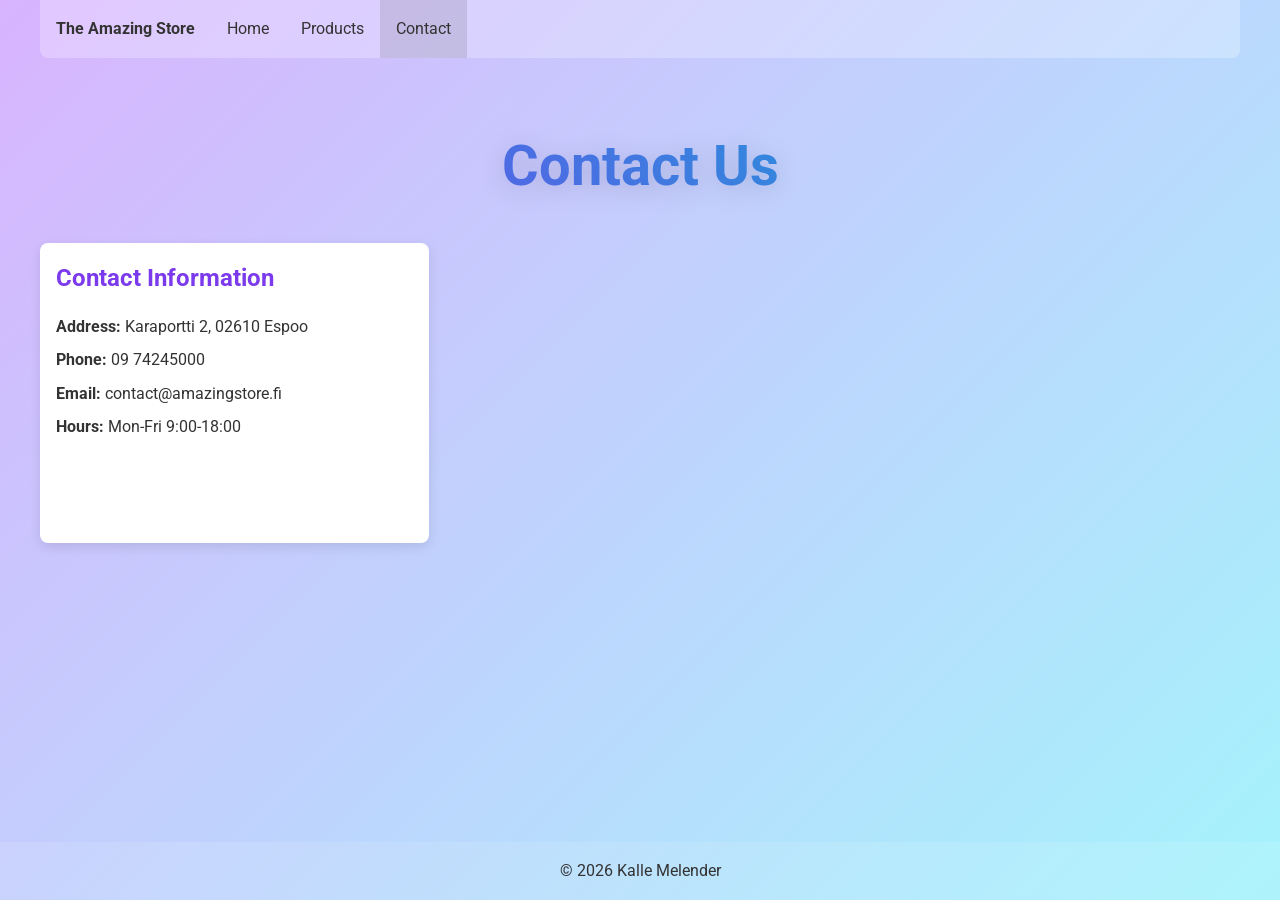
<file: contact/index.html>
<!DOCTYPE html>
<html lang="en">
<head>
  <meta charset="UTF-8">
  <title>Contact | Amazing Store</title>
  <link rel="preconnect" href="https://fonts.googleapis.com">
  <link rel="preconnect" href="https://fonts.gstatic.com" crossorigin>
  <link href="https://fonts.googleapis.com/css2?family=Roboto:wght@400;700&display=swap" rel="stylesheet">
  <link rel="preload" href="../style.css" as="style" onload="this.onload=null;this.rel='stylesheet'">
  <noscript><link rel="stylesheet" href="../style.css"></noscript>
</head>
<body>
<div id="container" class="container">
  <header id="main-nav-wrapper">
    <div id="logo"><span>The Amazing Store</span></div>
    <button id="menu-toggle">☰</button>
    <nav id="main-nav">
      <ul>
        <li><a href="/~kalleme/">Home</a></li>
        <li><a href="/~kalleme/products">Products</a></li>
        <li class="active"><a href="/~kalleme/contact">Contact</a></li>
      </ul>
    </nav>
  </header>
  <main id="main-content">
    <div>
      <h1 class="text-center">Contact Us</h1>
      <div class="contact-grid">
        <div class="contact-info">
          <h2>Contact Information</h2>
          <p><strong>Address:</strong> Karaportti 2, 02610 Espoo</p>
          <p><strong>Phone:</strong> 09 74245000</p>
          <p><strong>Email:</strong> <a href="mailto:contact@amazingstore.fi">contact@amazingstore.fi</a></p>
          <p><strong>Hours:</strong> Mon-Fri 9:00-18:00</p>
        </div>
        <div class="contact-map">
          <iframe src="https://www.google.com/maps/embed?pb=!1m18!1m12!1m3!1d1981.385635801887!2d24.755938977171514!3d60.223995875059906!2m3!1f0!2f0!3f0!3m2!1i1024!2i768!4f13.1!3m3!1m2!1s0x468df797cfe43cbb%3A0xb99a2c26d4df39ff!2sMetropolia%20University%20of%20Applied%20Sciences%20-%20Karamalmi%20Campus!5e0!3m2!1sen!2sfi!4v1774372731267!5m2!1sen!2sfi" style="border:0;" allowfullscreen="" loading="lazy" referrerpolicy="no-referrer-when-downgrade"></iframe>
        </div>
      </div>
    </div>
  </main>
</div>
<footer>
  <p>&copy; 2026 Kalle Melender</p>
</footer>
<script>
const menuToggle = document.getElementById('menu-toggle');
const mainNav = document.getElementById('main-nav');

menuToggle?.addEventListener('click', () => {
    mainNav.classList.toggle('active');
});

mainNav?.querySelectorAll('a').forEach(link => {
    link.addEventListener('click', () => {
        mainNav.classList.remove('active');
    });
});
</script>
</body>
</html>
</file>
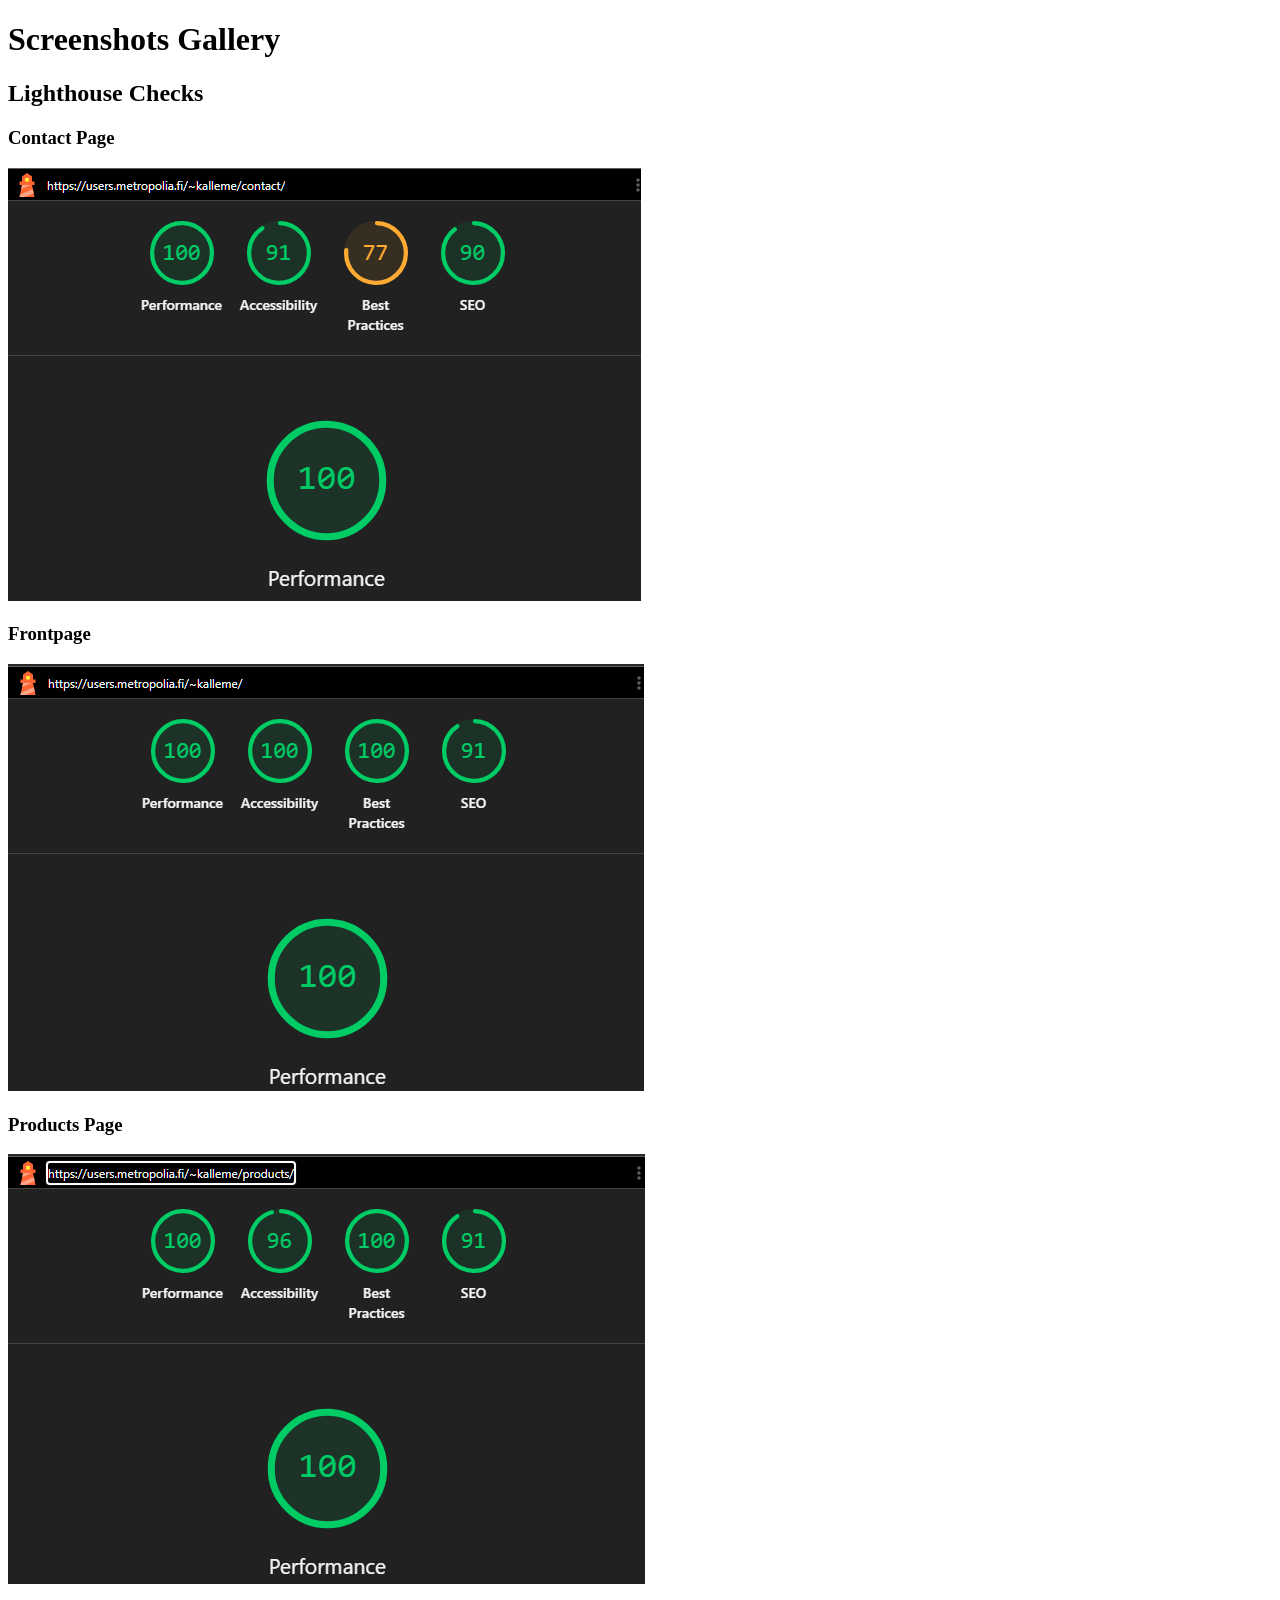
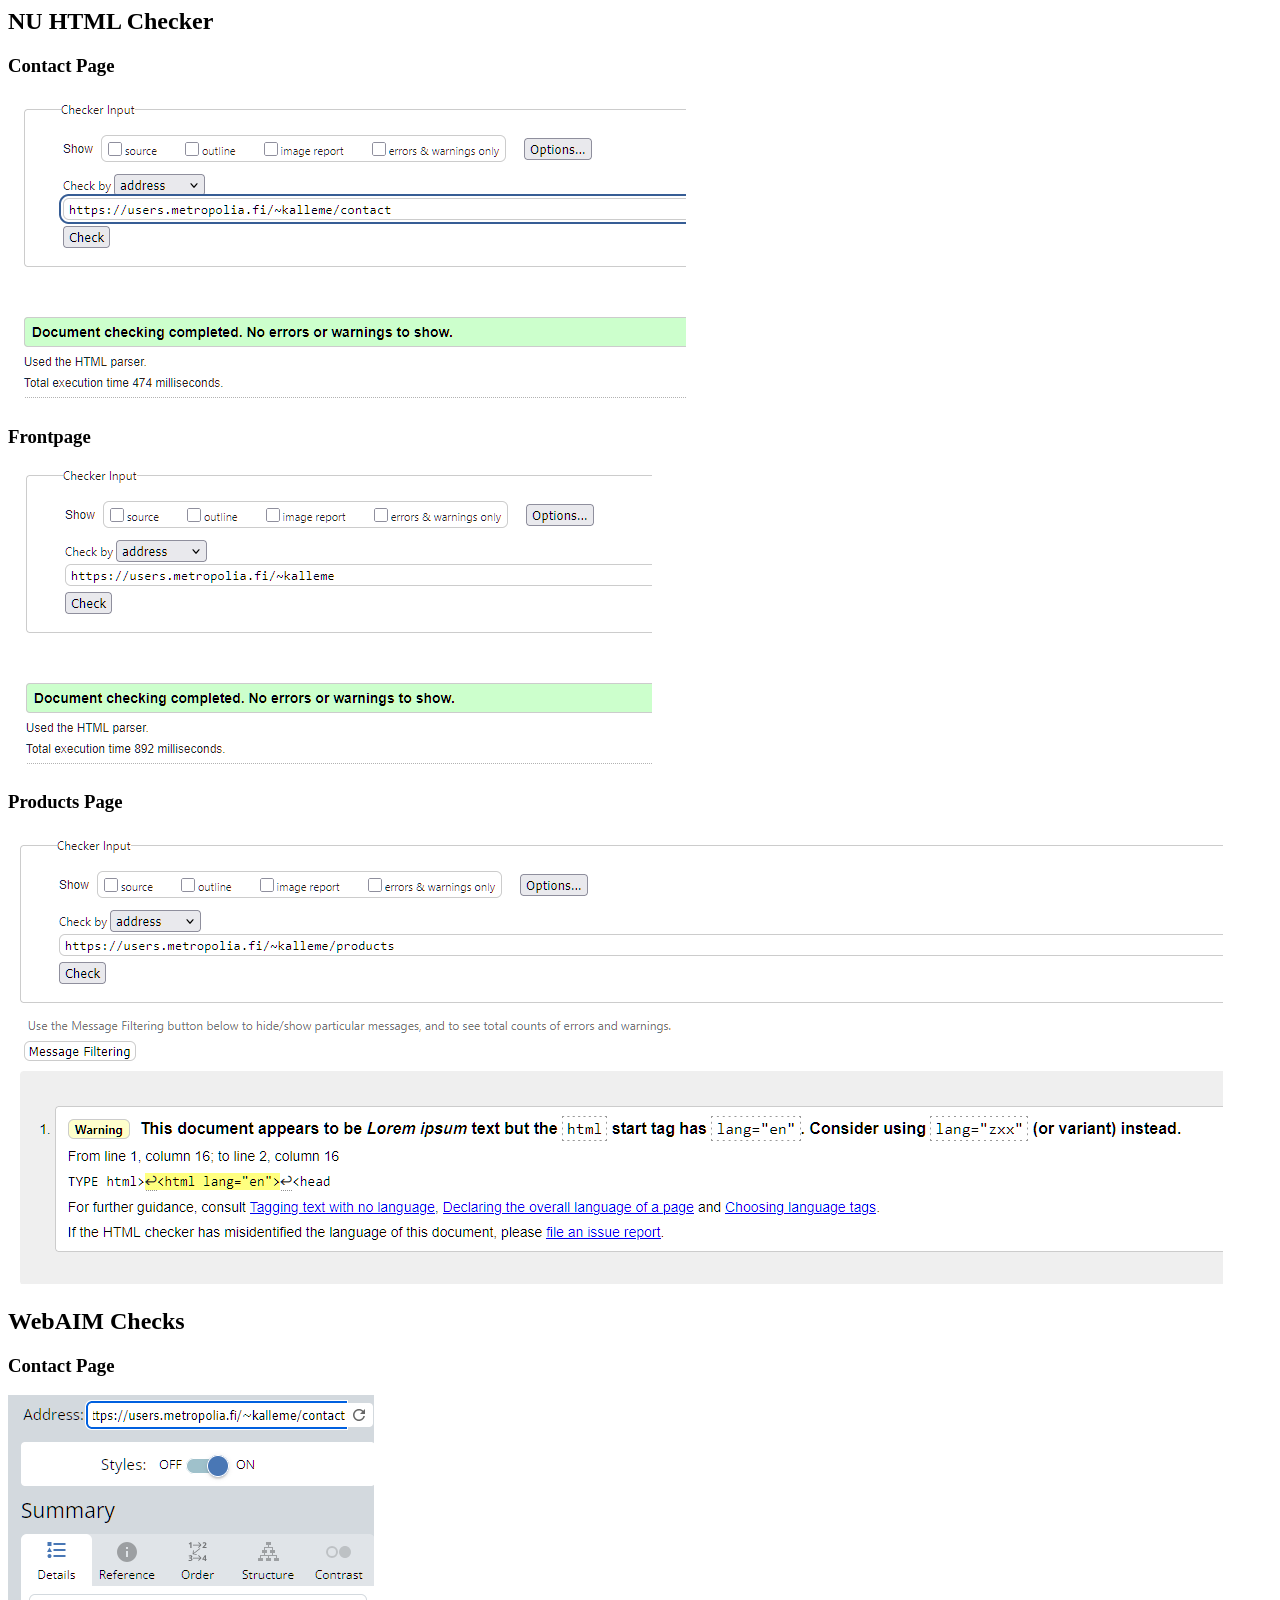
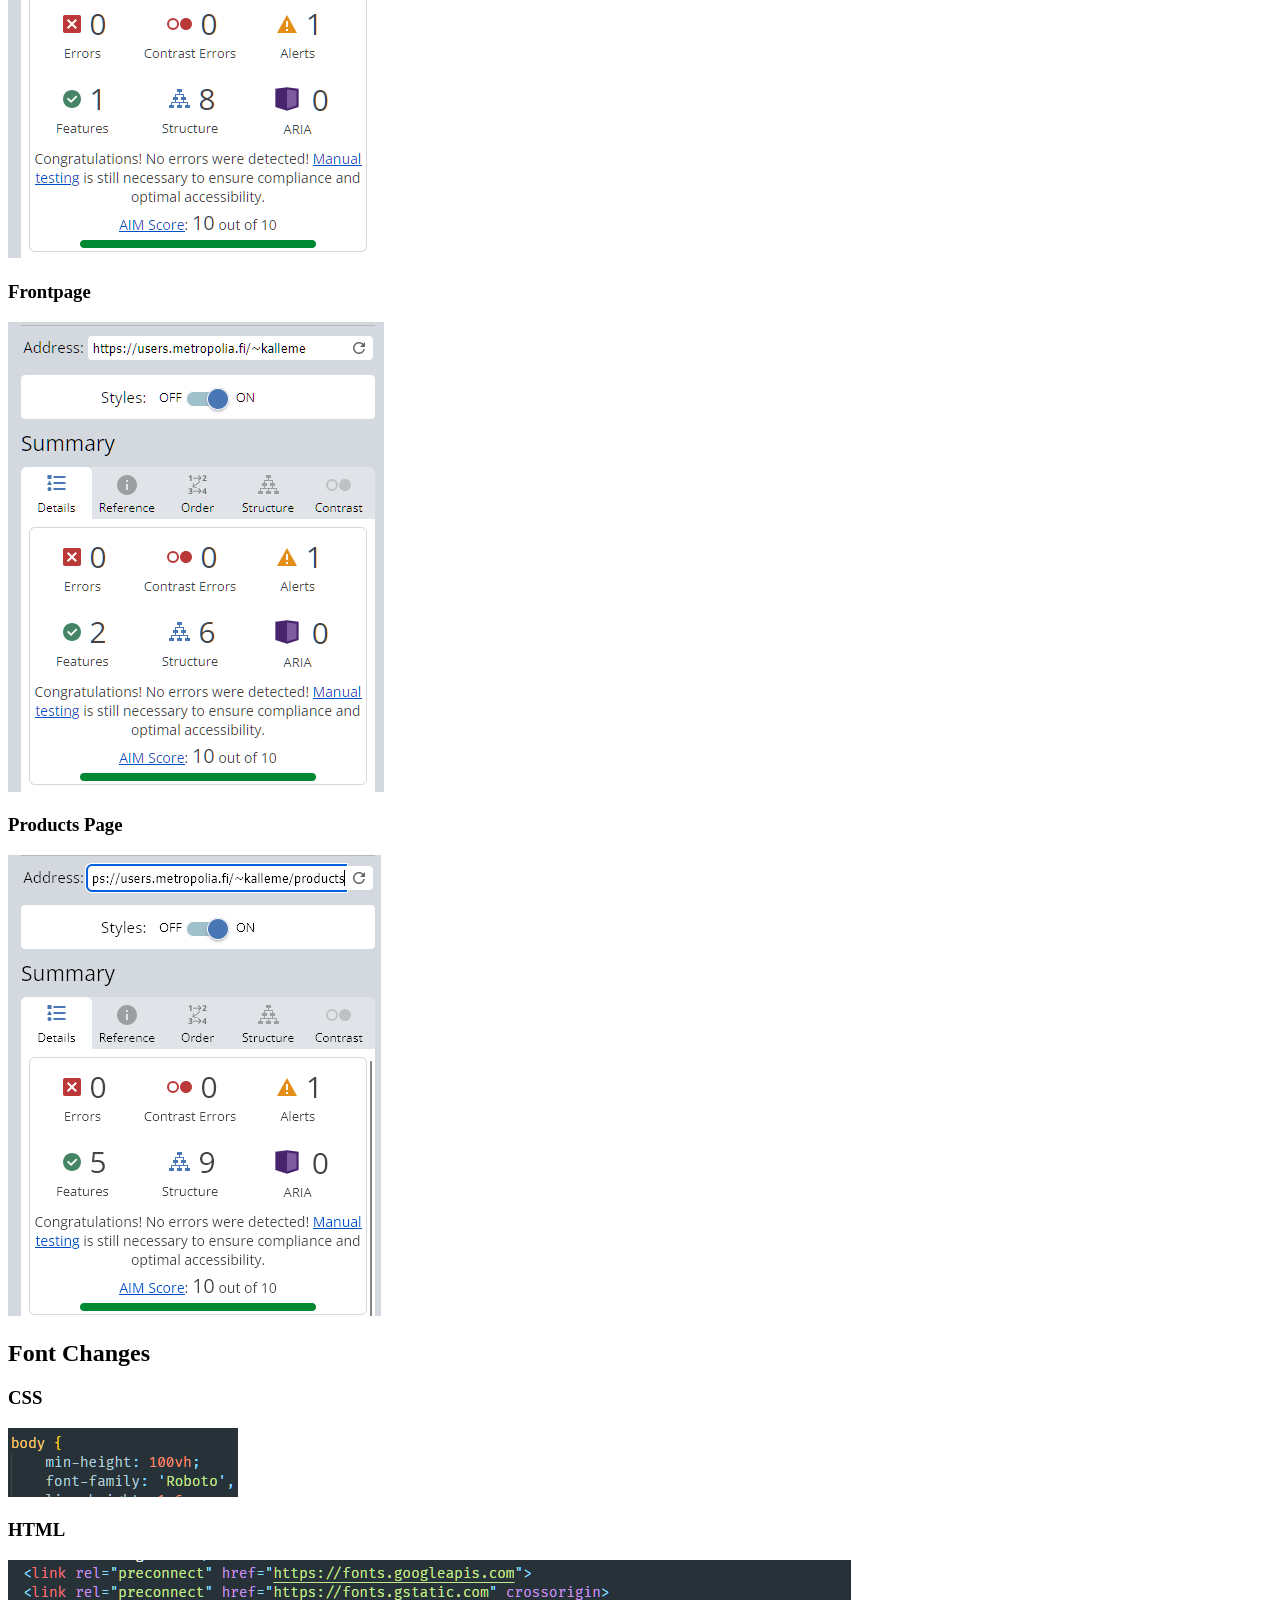
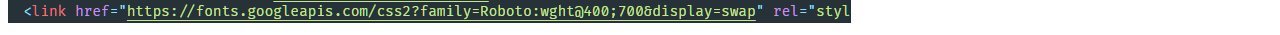
<file: screenshots/index.html>
<!DOCTYPE html>
<html lang="en">
<head>
    <meta charset="UTF-8">
    <title>Screenshots Gallery</title>
</head>
<body>
    <h1>Screenshots Gallery</h1>

    <section>
        <h2>Lighthouse Checks</h2>
        <h3>Contact Page</h3>
        <img src="../img/contact_lighthouse.png" alt="Contact Lighthouse">
        <h3>Frontpage</h3>
        <img src="../img/frontpage_lighthouse.png" alt="Frontpage Lighthouse">
        <h3>Products Page</h3>
        <img src="../img/products_lighthouse.png" alt="Products Lighthouse">
    </section>

    <section>
        <h2>NU HTML Checker</h2>
        <h3>Contact Page</h3>
        <img src="../img/contact_nu_html_checker.png" alt="Contact NU HTML Checker">
        <h3>Frontpage</h3>
        <img src="../img/frontpage_nu_html_checker.png" alt="Frontpage NU HTML Checker">
        <h3>Products Page</h3>
        <img src="../img/products_nu_html_checker.png" alt="Products NU HTML Checker">
    </section>

    <section>
        <h2>WebAIM Checks</h2>
        <h3>Contact Page</h3>
        <img src="../img/contact_webaim.png" alt="Contact WebAIM">
        <h3>Frontpage</h3>
        <img src="../img/frontpage_webaim.png" alt="Frontpage WebAIM">
        <h3>Products Page</h3>
        <img src="../img/products_webaim.png" alt="Products WebAIM">
    </section>

    <section>
        <h2>Font Changes</h2>
        <h3>CSS</h3>
        <img src="../img/font_css.png" alt="Font CSS">
        <h3>HTML</h3>
        <img src="../img/font_html.png" alt="Font HTML">
    </section>
</body>
</html>
</file>
<file: style.css>
/* CSS Reset */

* {
    margin: 0;
    padding: 0;
    box-sizing: border-box;
}

html, body {
    width: 100%;
}

body {
    min-height: 100vh;
    font-family: 'Roboto', -apple-system, BlinkMacSystemFont, 'Segoe UI', Oxygen, Ubuntu, Cantarell, sans-serif;
    line-height: 1.6;
    color: #333;
    background: linear-gradient(135deg, #d8b4fe 0%, #a5f3fc 100%);
    display: flex;
    flex-direction: column;
}

h1, h2, h3, h4, h5, h6 {
    margin: 0;
    padding: 0;
}

ul, ol {
    list-style: none;
}

a {
    text-decoration: none;
    color: inherit;
}

img {
    max-width: 100%;
    height: auto;
    display: block;
}

#hero img {
    aspect-ratio: 3 / 1;
}

.product-img {
    aspect-ratio: 4 / 3;
}

button, input, textarea, select {
    font-family: inherit;
}

/* Custom styles */

h1 {
    margin-bottom: 2rem;
    background: linear-gradient(45deg, #7c3aed 0%, #06b6d4 100%);
    -webkit-background-clip: text;
    -webkit-text-fill-color: transparent;
    background-clip: text;
    font-weight: 700;
    font-size: 3.5rem;
    filter: drop-shadow(0 4px 12px rgba(0, 0, 0, 0.15));
}

#logo span {
    font-weight: bold;
}

.container {
    max-width: 1200px;
    margin-left: auto;
    margin-right: auto;
    width: 100%;
    flex: 1;
    display: flex;
    flex-direction: column;
}

.row {
    padding: 0 1rem;
    margin: 2rem auto;
}

.row p {
    max-width: 70ch;
    margin-left: auto;
    margin-right: auto;
}

.grid {
    display: grid;
    grid-template-columns: repeat(4, 1fr);
    gap: 1rem;
}

/* Navigation styles */

#main-nav-wrapper {
    background-color: rgba(255, 255, 255, .25);
    position: relative;
    display: flex;
    align-items: stretch;
}

#logo {
    padding: 1rem;
    font-weight: bold;
    flex-shrink: 0;
    display: flex;
    align-items: center;
}

#main-nav {
    display: flex;
    flex: 1;
}

#main-nav ul {
    display: flex;
    width: 100%;
}

#main-nav ul li {
    display: flex;
    align-items: stretch;
}

#menu-toggle {
    display: none;
    background: none;
    border: none;
    font-size: 1.5rem;
    cursor: pointer;
    padding: 1rem;
    color: #333;
    margin-left: auto;
}

#main-nav ul li a,
#main-nav ul li span {
    display: block;
    padding: 1rem;
}

#main-nav ul li {
    transition: background-color .3s ease;
}

#main-nav ul li:hover,
#main-nav ul li.active {
    background-color: rgba(0, 0, 0, .1);
}

#main-content {
    padding-top: 4rem;
}

.text-center {
    text-align: center;
}

/* Footer styles */

footer {
    text-align: center;
    padding: 1rem;
    background-color: rgba(255, 255, 255, 0.1);
}

footer p {
    margin: 0;
    color: #333;
}

/* Product grid styles */

.product-grid {
    display: grid;
    grid-template-columns: repeat(3, 1fr);
    gap: 1rem;
    padding-bottom: 2rem;
}

.product-card {
    background-color: #fff;
    border-radius: .5rem;
    overflow: hidden;
    box-shadow: 0 4px 12px rgba(0, 0, 0, 0.1);
}

.product-content {
    padding: 1rem;
}

.product-info {
    display: flex;
    justify-content: space-between;
    align-items: center;
    margin-bottom: 1rem;
}

.product-title {
    margin: 0;
    font-size: 1.2rem;
    font-weight: 600;
    color: #333;
}

.product-price {
    font-weight: bold;
    font-size: 1.2rem;
    color: #0369a1;
}

/* Contact page styles */

.contact-grid {
    display: grid;
    grid-template-columns: 1fr 2fr;
    gap: 2rem;
    margin-top: 2rem;
    height: 300px;
    align-items: stretch;
}

.contact-info {
    overflow-y: auto;
    padding: 1rem;
    background-color: #fff;
    border-radius: 0.5rem;
    box-shadow: 0 4px 12px rgba(0, 0, 0, 0.1);
}

.contact-info h2 {
    margin-bottom: 1rem;
    color: #7c3aed;
}

.contact-info p {
    margin-bottom: 0.5rem;
    line-height: 1.6;
}

.contact-map iframe {
    width: 100%;
    height: 100%;
    border-radius: 0.5rem;
    border: 0;
}

/* Responsive styles */

@media (max-width: 1200px) {
    .product-grid {
        padding-left: 1rem;
        padding-right: 1rem;
    }

    .contact-grid {
        padding-left: 1rem;
        padding-right: 1rem;
    }
}

@media (max-width: 768px) {
    #menu-toggle {
        display: block;
    }

    #main-nav {
        display: none !important;
        position: absolute;
        top: 100%;
        left: 0;
        right: 0;
        background-color: #fff;
        flex-direction: column;
        width: 100%;
        z-index: 1000;
    }

    #main-nav.active {
        display: flex !important;
    }

    #main-nav ul {
        flex-direction: column;
        width: 100%;
        height: auto;
    }

    #main-nav ul li {
        border-bottom: 1px solid rgba(0, 0, 0, .1);
        display: block;
    }

    #main-nav ul li a {
        display: block;
        padding: 1rem;
        width: 100%;
    }

    .product-grid {
        grid-template-columns: 1fr;
        max-width: 400px;
        margin-left: auto;
        margin-right: auto;
    }

    #hero img {
        min-height: 250px;
        object-fit: cover;
    }

    .contact-grid {
        grid-template-columns: 1fr;
        gap: 1rem;
    }

    .contact-info {
        height: auto;
        overflow-y: visible;
    }

    h1 {
        font-size: 2rem;
    }

    .grid {
        grid-template-columns: 1fr;
    }
}

@media (max-width: 480px) {
    #main-nav ul li a,
    #main-nav ul li span {
        padding: 0.75rem;
    }

    h1 {
        font-size: 1.5rem;
    }
}

@media (min-width: 1201px) {
    #main-nav-wrapper {
        border-bottom-left-radius: 0.5rem;
        border-bottom-right-radius: 0.5rem;
    }

    #hero img {
        border-radius: 0.5rem;
    }
}
</file>
